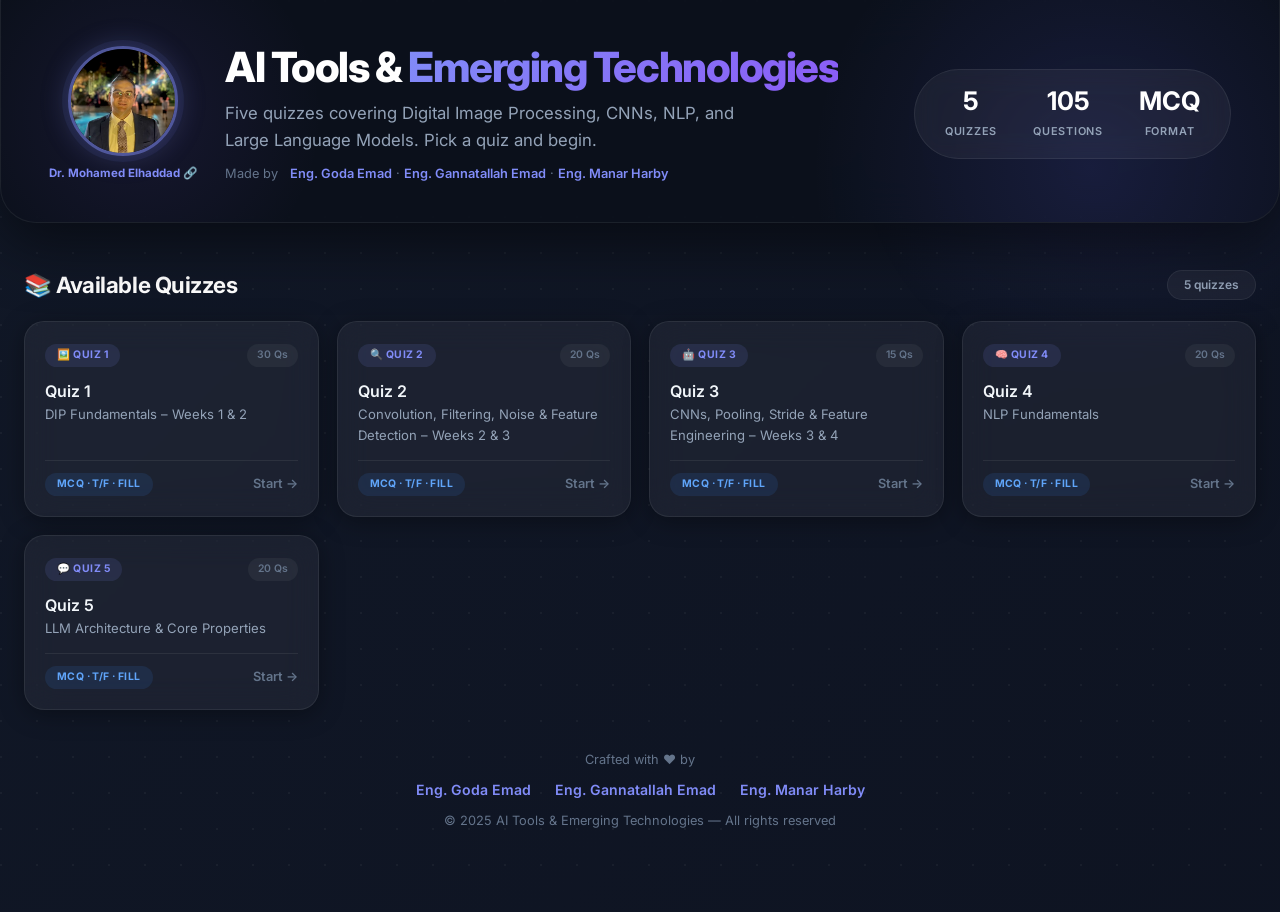
<file: index.html>
<!DOCTYPE html>
<html lang="en">
<head>
  <meta charset="UTF-8" />
  <meta name="viewport" content="width=device-width, initial-scale=1.0" />
  <title>AI Tools &amp; Emerging Technologies – Quiz Platform</title>
  <link rel="stylesheet" href="style.css" />
</head>
<body>
<div class="container">

  <!-- ===== HERO ===== -->
  <header class="hero">
    <div class="hero-content">
      <div class="hero-left-group">
        <div class="hero-doctor-wrap">
          <img src="doctor.png" alt="Dr. Mohamed Elhaddad" class="hero-doctor-img" />
          <a class="hero-doctor-name"
             href="https://www.linkedin.com/in/mohamed-elhaddad-62b4b6152/"
             target="_blank" rel="noopener">Dr. Mohamed Elhaddad 🔗</a>
        </div>
        <div class="hero-text">
          <h1>AI Tools &amp; <span class="highlight">Emerging Technologies</span></h1>
          <p>Five quizzes covering Digital Image Processing, CNNs, NLP, and Large Language Models. Pick a quiz and begin.</p>
          <!-- Team names in hero -->
          <p style="margin-top:10px; font-size:0.8rem; color:var(--text-muted);">
            Made by &nbsp;
            <span style="color:var(--accent); font-weight:600;">Eng. Goda Emad</span> ·
            <span style="color:var(--accent); font-weight:600;">Eng. Gannatallah Emad</span> ·
            <span style="color:var(--accent); font-weight:600;">Eng. Manar Harby</span>
          </p>
        </div>
      </div>
      <div class="hero-stats">
        <div class="stat">
          <span class="number">5</span>
          <span class="label">Quizzes</span>
        </div>
        <div class="stat">
          <span class="number" id="totalQuestionsDisplay">—</span>
          <span class="label">Questions</span>
        </div>
        <div class="stat">
          <span class="number">MCQ</span>
          <span class="label">Format</span>
        </div>
      </div>
    </div>
  </header>

  <!-- ===== QUIZ GRID ===== -->
  <main>
    <div class="section-header">
      <h2>📚 Available Quizzes</h2>
      <span class="badge-count">5 quizzes</span>
    </div>
    <div class="card-grid" id="quizGrid">
      <!-- Cards injected by script.js -->
    </div>
  </main>

  <!-- ===== FOOTER ===== -->
  <footer class="site-footer">
    <p>Crafted with ❤️ by</p>
    <div class="footer-team">
      <span class="footer-name">Eng. Goda Emad</span>
      <span class="footer-name">Eng. Gannatallah Emad</span>
      <span class="footer-name">Eng. Manar Harby</span>
    </div>
    <p style="margin-top:10px;">© 2025 AI Tools &amp; Emerging Technologies — All rights reserved</p>
  </footer>

</div><!-- /.container -->
<script src="script.js"></script>
</body>
</html>
</file>
<file: style.css>
/* ============================================================
   style.css – AI Tools & Emerging Technologies Quiz Platform
   Theme: dark glass-morphism with indigo/violet accent
   ============================================================ */

/* ── Google Fonts ── */
@import url('https://fonts.googleapis.com/css2?family=Inter:wght@300;400;500;600;700;800&family=JetBrains+Mono:wght@400;500&display=swap');

/* ── Design Tokens ── */
:root {
  --bg-base:           #0b0f1a;
  --bg-surface:        rgba(255,255,255,0.05);
  --bg-surface-hover:  rgba(255,255,255,0.09);
  --bg-surface-raised: rgba(255,255,255,0.08);

  --text-primary:   #f1f5f9;
  --text-secondary: #94a3b8;
  --text-muted:     #64748b;

  --border:        rgba(255,255,255,0.07);
  --border-accent: rgba(129,140,248,0.4);

  --accent:        #818cf8;
  --accent-deep:   #6366f1;
  --accent-violet: #8b5cf6;
  --gradient-accent:       linear-gradient(135deg, #818cf8 0%, #8b5cf6 100%);
  --gradient-accent-hover: linear-gradient(135deg, #6366f1 0%, #7c3aed 100%);

  --color-correct: #4ade80;
  --color-wrong:   #f87171;
  --color-warn:    #fbbf24;
  --gradient-correct: linear-gradient(135deg, #22c55e, #16a34a);
  --gradient-wrong:   linear-gradient(135deg, #ef4444, #dc2626);

  --shadow-card:  0 4px 24px rgba(0,0,0,0.35);
  --shadow-hover: 0 12px 40px rgba(0,0,0,0.5), 0 0 60px rgba(99,102,241,0.08);
  --shadow-glow:  0 0 0 3px rgba(129,140,248,0.25);

  --radius-lg:   20px;
  --radius-md:   14px;
  --radius-sm:   10px;
  --radius-pill: 999px;

  --ease:       cubic-bezier(0.4, 0, 0.2, 1);
  --duration:   0.22s;
  --transition: all var(--duration) var(--ease);
}

/* ── Reset ── */
*, *::before, *::after { margin:0; padding:0; box-sizing:border-box; }
html { scroll-behavior: smooth; }

body {
  font-family: 'Inter', -apple-system, BlinkMacSystemFont, sans-serif;
  color: var(--text-primary);
  line-height: 1.6;
  min-height: 100vh;
  padding: 0 24px 80px;
  overflow-x: hidden;
  position: relative;
  background: linear-gradient(-45deg, #080d18, #0f1729, #0d1220, #111827);
  background-size: 400% 400%;
  animation: bgDrift 24s ease infinite;
}

@keyframes bgDrift {
  0%   { background-position: 0% 50%; }
  50%  { background-position: 100% 50%; }
  100% { background-position: 0% 50%; }
}

body::before {
  content: '';
  position: fixed; inset: 0; z-index: 0;
  background-image: radial-gradient(circle at 1px 1px, rgba(255,255,255,0.045) 1px, transparent 0);
  background-size: 36px 36px;
  pointer-events: none;
}

body::after {
  content: '';
  position: fixed; top:-15%; right:-8%;
  width:540px; height:540px;
  background: radial-gradient(circle, rgba(99,102,241,0.1), transparent 68%);
  border-radius: 50%; z-index:0; pointer-events:none;
  animation: orbDrift 18s ease-in-out infinite alternate;
}

@keyframes orbDrift {
  0%   { transform: translate(0,0) scale(1); }
  100% { transform: translate(-50px,35px) scale(1.18); }
}

::-webkit-scrollbar { width: 5px; }
::-webkit-scrollbar-track { background: rgba(255,255,255,0.03); border-radius:99px; }
::-webkit-scrollbar-thumb { background: var(--gradient-accent); border-radius:99px; }

@media (prefers-reduced-motion: reduce) {
  *, *::before, *::after { animation:none !important; transition-duration:0.01ms !important; }
}

/* ── Layout ── */
.container        { max-width:1280px; margin:0 auto; position:relative; z-index:1; }
.container--narrow{ max-width:860px; }

/* ── Hero Doctor Photo ── */
.hero-doctor-wrap {
  display: flex;
  flex-direction: column;
  align-items: center;
  gap: 8px;
  flex-shrink: 0;
}

.hero-doctor-name {
  font-size: 0.72rem;
  font-weight: 700;
  color: var(--accent);
  text-decoration: none;
  text-align: center;
  white-space: nowrap;
  transition: color .2s;
}
.hero-doctor-name:hover { color: #a5b4fc; }

.hero-left-group {
  display: flex;
  align-items: center;
  gap: 28px;
  flex: 1;
}

.hero-doctor-img {
  width: 110px;
  height: 110px;
  min-width: 110px;
  min-height: 110px;
  max-width: 110px;
  max-height: 110px;
  border-radius: 50%;
  object-fit: cover;
  object-position: center top;
  border: 3px solid rgba(129,140,248,0.55);
  flex-shrink: 0;
  box-shadow: 0 0 28px rgba(129,140,248,0.25), 0 0 0 6px rgba(129,140,248,0.07);
}

/* ── Hero ── */
.hero {
  background: rgba(11,15,26,0.8);
  backdrop-filter: blur(24px);
  -webkit-backdrop-filter: blur(24px);
  border: 1px solid var(--border);
  border-top: none;
  border-radius: 0 0 36px 36px;
  padding: 44px 48px 38px;
  margin: 0 -24px 44px;
  position: relative; overflow: hidden;
  box-shadow: 0 20px 60px rgba(0,0,0,0.5);
}

.hero::before {
  content:''; position:absolute; top:-55%; right:-8%;
  width:580px; height:580px;
  background: radial-gradient(circle, rgba(99,102,241,0.14) 0%, transparent 68%);
  border-radius:50%; pointer-events:none;
  animation: heroGlow 9s ease-in-out infinite alternate;
}
.hero::after {
  content:''; position:absolute; bottom:-38%; left:-4%;
  width:380px; height:380px;
  background: radial-gradient(circle, rgba(139,92,246,0.09) 0%, transparent 68%);
  border-radius:50%; pointer-events:none;
  animation: heroGlow2 11s ease-in-out infinite alternate;
}
@keyframes heroGlow  { 0%{transform:translate(0,0) scale(1)} 100%{transform:translate(-28px,18px) scale(1.1)} }
@keyframes heroGlow2 { 0%{transform:translate(0,0) scale(1)} 100%{transform:translate(36px,-26px) scale(1.14)} }

.hero-content {
  position:relative; z-index:1;
  display:flex; align-items:center;
  justify-content:space-between;
  flex-wrap:wrap; gap:20px;
}

/* Home hero */
.hero-text h1 {
  font-size:2.6rem; font-weight:800;
  color:#fff; letter-spacing:-0.035em; line-height:1.15;
}
.hero-text h1 .highlight {
  background: var(--gradient-accent);
  -webkit-background-clip:text; -webkit-text-fill-color:transparent; background-clip:text;
}
.hero-text p {
  color:#94a3b8; font-size:1.05rem; margin-top:8px;
  max-width:540px; font-weight:400;
}

.hero-stats {
  display:flex; gap:36px;
  background:rgba(255,255,255,0.05); backdrop-filter:blur(12px);
  padding:16px 30px; border-radius:var(--radius-pill);
  border:1px solid var(--border); flex-shrink:0;
}
.hero-stats .stat { text-align:center; }
.hero-stats .stat .number {
  font-size:1.6rem; font-weight:700; color:#fff;
  display:block; line-height:1.2;
}
.hero-stats .stat .label {
  font-size:0.68rem; text-transform:uppercase;
  letter-spacing:0.07em; color:var(--text-secondary); font-weight:600;
}

/* Quiz hero */
.hero-left { display:flex; align-items:center; gap:14px; }

.back-btn {
  background:rgba(255,255,255,0.08); border:1px solid var(--border);
  color:#fff; width:42px; height:42px; border-radius:50%;
  display:flex; align-items:center; justify-content:center;
  font-size:1rem; cursor:pointer; transition:var(--transition);
  text-decoration:none; flex-shrink:0;
}
.back-btn:hover {
  background:rgba(255,255,255,0.15); border-color:var(--border-accent);
  transform:scale(1.07); box-shadow:var(--shadow-glow);
}

.hero-text h1.quiz-title {
  font-size:1.25rem; font-weight:700; letter-spacing:-0.02em;
}
.hero-text .subtitle {
  color:var(--text-secondary); font-size:0.78rem;
  font-weight:400; margin-top:2px;
}

.hero-right { display:flex; align-items:center; gap:8px; }

.hero-stat {
  text-align:center; background:rgba(255,255,255,0.05);
  border:1px solid var(--border); border-radius:var(--radius-md);
  padding:8px 16px; min-width:68px;
}
.hero-stat .number {
  font-size:1.25rem; font-weight:700; color:#fff;
  display:block; line-height:1.2;
}
.hero-stat .number.success { color:var(--color-correct); }
.hero-stat .number.danger  { color:var(--color-wrong); }
.hero-stat .label {
  font-size:0.58rem; text-transform:uppercase;
  letter-spacing:0.07em; color:var(--text-muted); font-weight:600;
}

/* ── Section headers (index) ── */
.section-header {
  display:flex; align-items:center; justify-content:space-between;
  margin-bottom:18px; flex-wrap:wrap; gap:10px;
}
.section-header h2 {
  font-size:1.4rem; font-weight:700; letter-spacing:-0.02em; color:#fff;
}
.badge-count {
  background:var(--bg-surface); border:1px solid var(--border);
  padding:4px 16px; border-radius:var(--radius-pill);
  font-size:0.75rem; font-weight:600; color:var(--text-secondary);
}
.section-divider {
  border:none; height:1px;
  background:linear-gradient(90deg,transparent,rgba(255,255,255,0.07),transparent);
  margin:40px 0 34px;
}

/* ── Home Cards ── */
.card-grid {
  display:grid;
  grid-template-columns:repeat(auto-fill,minmax(276px,1fr));
  gap:18px;
}

.week-card {
  background:var(--bg-surface); backdrop-filter:blur(16px);
  -webkit-backdrop-filter:blur(16px);
  border:1px solid var(--border); border-radius:var(--radius-lg);
  padding:22px 20px 20px; box-shadow:var(--shadow-card);
  transition:var(--transition); cursor:pointer;
  position:relative; display:flex; flex-direction:column; overflow:hidden;
}
.week-card::before {
  content:''; position:absolute; top:0; left:0; right:0; height:2px;
  background:var(--gradient-accent);
  transform:scaleX(0); transform-origin:left;
  transition:transform 0.3s var(--ease);
}
.week-card:hover::before { transform:scaleX(1); }
.week-card:hover {
  transform:translateY(-6px); background:var(--bg-surface-hover);
  border-color:var(--border-accent); box-shadow:var(--shadow-hover);
}
.week-card:active { transform:translateY(-2px) scale(0.99); }

.card-top {
  display:flex; align-items:center;
  justify-content:space-between; margin-bottom:10px;
}
.week-number {
  font-size:0.65rem; font-weight:700; text-transform:uppercase;
  letter-spacing:0.05em; color:var(--accent);
  background:rgba(129,140,248,0.12); padding:3px 12px;
  border-radius:var(--radius-pill);
}
.question-count {
  font-size:0.65rem; font-weight:600; color:var(--text-muted);
  background:rgba(255,255,255,0.05); padding:3px 10px;
  border-radius:var(--radius-pill);
}
.week-card h3 {
  font-size:1rem; font-weight:600; line-height:1.3;
  color:var(--text-primary); margin:4px 0 3px;
}
.card-subtitle {
  font-size:0.82rem; color:var(--text-secondary); flex:1;
  margin-bottom:14px;
  display:-webkit-box; -webkit-line-clamp:2;
  -webkit-box-orient:vertical; overflow:hidden;
}
.card-footer {
  display:flex; align-items:center; justify-content:space-between;
  padding-top:12px; border-top:1px solid var(--border); margin-top:auto;
}
.type-tag {
  font-size:0.65rem; font-weight:700; padding:3px 12px;
  border-radius:var(--radius-pill); text-transform:uppercase; letter-spacing:0.04em;
}
.type-tag.mcq  { background:rgba(59,130,246,0.12); color:#60a5fa; }
.type-tag.quiz { background:rgba(236,72,153,0.12); color:#f472b6; }
.start-arrow {
  font-size:0.8rem; color:var(--text-muted);
  display:flex; align-items:center; gap:5px;
  font-weight:600; transition:var(--transition);
}
.week-card:hover .start-arrow { color:var(--accent); transform:translateX(4px); }

/* ── Site Footer ── */
.site-footer {
  text-align:center; padding:40px 0 0;
  font-size:0.8rem; color:var(--text-muted);
  position:relative; z-index:1;
}
.footer-team {
  display:flex; flex-wrap:wrap;
  justify-content:center; gap:10px 24px; margin-top:8px;
}
.footer-name { font-size:.88rem; font-weight:600; color:var(--accent); }

/* ── Quiz Container ── */
.quiz-container {
  background:var(--bg-surface); backdrop-filter:blur(18px);
  -webkit-backdrop-filter:blur(18px);
  border:1px solid var(--border); border-radius:var(--radius-lg);
  box-shadow:var(--shadow-card); padding:28px 30px 24px; margin-bottom:20px;
}

/* Progress */
.progress-section { margin-bottom:22px; }
.progress-header {
  display:flex; justify-content:space-between;
  font-size:0.72rem; font-weight:600;
  color:var(--text-secondary); margin-bottom:6px;
}
.progress-track {
  width:100%; height:4px;
  background:rgba(255,255,255,0.08);
  border-radius:var(--radius-pill); overflow:hidden;
}
.progress-fill {
  height:100%; background:var(--gradient-accent);
  border-radius:var(--radius-pill);
  transition:width 0.4s var(--ease); width:0%;
  position:relative;
}
.progress-fill::after {
  content:''; position:absolute; top:0; right:0; bottom:0; width:40px;
  background:linear-gradient(90deg,transparent,rgba(255,255,255,0.3),transparent);
  animation:shimmer 1.6s ease infinite;
}
@keyframes shimmer {
  0%   { opacity:0; transform:translateX(-20px); }
  50%  { opacity:1; }
  100% { opacity:0; transform:translateX(20px); }
}

/* Question header */
.question-header {
  display:flex; align-items:center; justify-content:space-between;
  margin-bottom:12px; flex-wrap:wrap; gap:6px;
}
.q-number {
  font-size:0.65rem; font-weight:700; text-transform:uppercase;
  letter-spacing:0.05em; color:var(--accent);
  background:rgba(129,140,248,0.12); padding:3px 12px;
  border-radius:var(--radius-pill);
}
.q-status {
  font-size:0.7rem; font-weight:600;
  color:var(--text-muted); transition:var(--transition);
}
.q-status.answered { color:var(--color-correct); }

.question-text {
  font-size:1.08rem; font-weight:600; line-height:1.55;
  color:var(--text-primary); margin-bottom:20px;
}

/* ── Options ── */
.options-grid {
  display:flex; flex-direction:column; gap:9px; margin-bottom:18px;
}

.option-btn {
  display:flex; align-items:center; gap:12px;
  padding:13px 16px;
  background:rgba(255,255,255,0.04);
  border:1.5px solid var(--border);
  border-radius:var(--radius-md);
  cursor:pointer; transition:var(--transition);
  font-family:inherit; font-size:0.9rem;
  color:var(--text-primary); text-align:left; width:100%;
}
.option-btn:hover:not(.disabled) {
  background:rgba(255,255,255,0.08);
  border-color:var(--border-accent);
  transform:translateX(4px);
}
.option-btn:focus-visible { outline:none; box-shadow:var(--shadow-glow); }

.option-btn .letter {
  width:30px; height:30px; border-radius:50%;
  background:rgba(255,255,255,0.07);
  display:flex; align-items:center; justify-content:center;
  font-weight:700; font-size:0.68rem; color:var(--text-secondary);
  flex-shrink:0; transition:var(--transition);
  border:1px solid var(--border);
}
.option-btn.selected         { border-color:var(--accent); background:rgba(129,140,248,0.08); }
.option-btn.selected .letter { background:var(--accent); color:#fff; border-color:transparent; }
.option-btn.correct          { border-color:#22c55e; background:rgba(34,197,94,0.08); }
.option-btn.correct .letter  { background:#22c55e; color:#fff; border-color:transparent; }
.option-btn.wrong            { border-color:#ef4444; background:rgba(239,68,68,0.08); }
.option-btn.wrong .letter    { background:#ef4444; color:#fff; border-color:transparent; }
.option-btn.disabled         { cursor:default; }

.option-btn .check-mark {
  margin-left:auto; font-size:1.05rem; font-weight:700; flex-shrink:0;
}
.option-btn .check-mark.correct { color:var(--color-correct); }
.option-btn .check-mark.wrong   { color:var(--color-wrong); }

/* Fill input */
.fill-input {
  width:100%; padding:13px 16px;
  background:rgba(255,255,255,0.04);
  border:1.5px solid var(--border);
  border-radius:var(--radius-md);
  color:var(--text-primary); font-family:inherit;
  font-size:0.95rem; outline:none;
  transition:border-color var(--duration) var(--ease), box-shadow var(--duration) var(--ease);
}
.fill-input::placeholder { color:var(--text-muted); }
.fill-input:focus { border-color:var(--accent); box-shadow:var(--shadow-glow); }
.fill-input.correct { border-color:#22c55e; box-shadow:0 0 0 3px rgba(34,197,94,0.12); }
.fill-input.wrong   { border-color:#ef4444; box-shadow:0 0 0 3px rgba(239,68,68,0.12); }

/* ── Explanation ── */
.explanation-box {
  margin-top:14px; padding:14px 18px;
  border-radius:var(--radius-md);
  border-left:3px solid var(--accent);
  background:rgba(129,140,248,0.06); display:none;
}
.explanation-box.visible {
  display:block; animation:fadeUp 0.28s var(--ease);
}
@keyframes fadeUp {
  from { opacity:0; transform:translateY(-8px); }
  to   { opacity:1; transform:translateY(0); }
}
.exp-title {
  font-weight:700; font-size:0.78rem;
  display:flex; align-items:center; gap:6px;
  margin-bottom:6px; text-transform:uppercase; letter-spacing:0.04em;
}
.exp-title.correct    { color:var(--color-correct); }
.exp-title.wrong      { color:var(--color-wrong); }
.exp-title.unanswered { color:var(--color-warn); }
.exp-body { font-size:0.875rem; color:var(--text-secondary); line-height:1.65; }
.exp-body p + p { margin-top:4px; }
.exp-body strong { color:var(--text-primary); font-weight:600; }

/* ── Nav buttons ── */
.nav-section {
  display:flex; align-items:center; justify-content:space-between;
  margin-top:20px; padding-top:18px;
  border-top:1px solid var(--border);
  flex-wrap:wrap; gap:10px;
}
.nav-section.action-row {
  border-top:none; padding-top:4px; margin-top:4px;
}

.nav-btn {
  padding:9px 22px; border:none; border-radius:var(--radius-pill);
  font-family:inherit; font-weight:600; font-size:0.8rem;
  cursor:pointer; transition:var(--transition);
  display:inline-flex; align-items:center; gap:7px;
  background:var(--bg-surface-raised); color:var(--text-secondary);
  border:1px solid var(--border); text-decoration:none; white-space:nowrap;
}
.nav-btn:hover:not(:disabled) {
  background:var(--bg-surface-hover);
  border-color:rgba(255,255,255,0.15);
  color:var(--text-primary); transform:translateY(-1px);
}
.nav-btn:focus-visible { outline:none; box-shadow:var(--shadow-glow); }
.nav-btn:disabled { opacity:0.35; cursor:not-allowed; transform:none; }

.nav-btn.primary {
  background:var(--gradient-accent); color:#fff; border-color:transparent;
}
.nav-btn.primary:hover:not(:disabled) {
  background:var(--gradient-accent-hover);
  box-shadow:0 4px 16px rgba(99,102,241,0.35); color:#fff;
}
.nav-btn.success {
  background:var(--gradient-correct); color:#fff; border-color:transparent;
}
.nav-btn.success:hover:not(:disabled) {
  box-shadow:0 4px 16px rgba(34,197,94,0.3); color:#fff;
}
.nav-btn.danger {
  background:var(--gradient-wrong); color:#fff; border-color:transparent;
}
.nav-btn.danger:hover:not(:disabled) {
  box-shadow:0 4px 16px rgba(239,68,68,0.3); color:#fff;
}

.nav-counter {
  font-size:0.78rem; font-weight:700; color:var(--text-secondary);
  background:var(--bg-surface); border:1px solid var(--border);
  padding:5px 16px; border-radius:var(--radius-pill); white-space:nowrap;
}
.action-row .nav-btn { flex:1; justify-content:center; }

/* ── Jump Panel ── */
.jump-panel {
  display:flex; flex-wrap:wrap; gap:6px;
  padding:14px 16px;
  background:var(--bg-surface); border:1px solid var(--border);
  border-radius:var(--radius-md); margin-bottom:12px;
}
.jump-dot {
  width:28px; height:28px; border-radius:6px;
  border:1px solid var(--border);
  background:rgba(255,255,255,0.04);
  font-size:0.6rem; font-weight:700; color:var(--text-muted);
  cursor:pointer; display:flex; align-items:center; justify-content:center;
  transition:var(--transition); flex-shrink:0;
}
.jump-dot:hover   { background:var(--bg-surface-hover); color:var(--text-primary); border-color:var(--border-accent); }
.jump-dot.current { background:var(--gradient-accent); color:#fff; border-color:transparent; }
.jump-dot.done    { background:rgba(34,197,94,0.15); color:var(--color-correct); border-color:rgba(34,197,94,0.3); }
.jump-dot.correct { background:rgba(34,197,94,0.2); color:var(--color-correct); border-color:rgba(34,197,94,0.4); }
.jump-dot.wrong   { background:rgba(239,68,68,0.2); color:var(--color-wrong); border-color:rgba(239,68,68,0.4); }

/* ── Keyboard hint ── */
.kbd-hint {
  font-size:0.65rem; color:var(--text-muted); text-align:center;
  margin-top:10px; display:flex; align-items:center;
  justify-content:center; gap:6px; flex-wrap:wrap;
}
.kbd {
  display:inline-block; background:rgba(255,255,255,0.07);
  border:1px solid var(--border); border-radius:5px;
  padding:1px 6px; font-size:0.6rem; font-weight:700;
  color:var(--text-secondary); font-family:monospace;
}

/* ── Results ── */
.results-container { display:none; }
.results-container.visible {
  display:block; animation:fadeUp 0.35s var(--ease);
}
.results-card {
  background:var(--bg-surface); backdrop-filter:blur(18px);
  -webkit-backdrop-filter:blur(18px);
  border:1px solid var(--border); border-radius:var(--radius-lg);
  box-shadow:var(--shadow-card); padding:36px 28px; text-align:center;
}
.results-card .trophy {
  font-size:2.8rem; display:block; margin-bottom:10px;
  animation:trophyPop 0.5s var(--ease);
}
@keyframes trophyPop {
  0%   { transform:scale(0.5); opacity:0; }
  70%  { transform:scale(1.15); }
  100% { transform:scale(1); opacity:1; }
}
.big-score {
  font-size:3.2rem; font-weight:800; letter-spacing:-0.04em;
  line-height:1;
  background:var(--gradient-accent);
  -webkit-background-clip:text; -webkit-text-fill-color:transparent; background-clip:text;
  margin:6px 0 4px;
}
.big-score .score-fraction {
  font-size:1.4rem; font-weight:500;
  background:none; -webkit-text-fill-color:var(--text-muted); color:var(--text-muted);
}
.score-label {
  font-size:0.78rem; text-transform:uppercase;
  letter-spacing:0.07em; color:var(--text-muted); font-weight:600;
}
.results-percentage {
  font-size:1.05rem; font-weight:700;
  color:var(--text-secondary); margin:2px 0 20px;
}
.results-stats {
  display:flex; justify-content:center; gap:16px; margin-bottom:26px; flex-wrap:wrap;
}
.rstat {
  background:var(--bg-surface-raised); border:1px solid var(--border);
  border-radius:var(--radius-md); padding:14px 22px; min-width:90px; text-align:center;
}
.rnum { font-size:1.6rem; font-weight:800; display:block; line-height:1; margin-bottom:4px; }
.rnum.green  { color:var(--color-correct); }
.rnum.red    { color:var(--color-wrong); }
.rnum.yellow { color:var(--color-warn); }
.rlabel {
  font-size:0.68rem; color:var(--text-muted); font-weight:600;
  text-transform:uppercase; letter-spacing:0.05em;
}
.results-actions {
  display:flex; gap:10px; justify-content:center; flex-wrap:wrap;
}

/* ── Loading / Error ── */
.loading-state, .error-state {
  text-align:center; padding:60px 24px; color:var(--text-muted);
}
.error-state { color:#f87171; }

/* ══════════════════════════════════════════
   ── Matching Dropdown FIX ──
══════════════════════════════════════════ */
.match-select {
  width: 100%;
  padding: 10px 14px;
  background: #1e293b;
  border: 1.5px solid var(--border);
  border-radius: var(--radius-md);
  color: #f1f5f9;
  font-family: inherit;
  font-size: 0.88rem;
  outline: none;
  cursor: pointer;
  appearance: auto;
  transition: var(--transition);
}
.match-select:focus { border-color: var(--accent); box-shadow: var(--shadow-glow); }
.match-select:disabled { cursor: default; opacity: 0.85; }
.match-select option { background: #1e293b !important; color: #f1f5f9 !important; font-size: 0.88rem; }
.match-select option:disabled { color: #64748b !important; }
.match-select option:checked,
.match-select option:hover { background: #334155 !important; color: #f1f5f9 !important; }
.match-select.correct { border-color: #22c55e; background: #162a1e; color: #4ade80; }
.match-select.wrong   { border-color: #ef4444; background: #2a1616; color: #f87171; }

/* ── Responsive ── */
@media (max-width: 768px) {
  body { padding:0 14px 60px; }
  .hero { padding:24px 18px 20px; margin:0 -14px 28px; border-radius:0 0 24px 24px; }
  .hero-left-group { flex-direction:column; align-items:flex-start; gap:16px; }
  .hero-doctor-img { width:80px; height:80px; }
  .hero-content { flex-direction:column; align-items:flex-start; gap:16px; }
  .hero-text h1 { font-size:1.7rem; }
  .hero-right { width:100%; justify-content:space-around; }
  .hero-stat  { flex:1; }
  .card-grid  { grid-template-columns:1fr; }
  .quiz-container { padding:18px 16px 16px; }
  .question-text { font-size:0.97rem; }
  .option-btn { padding:11px 12px; font-size:0.85rem; gap:10px; }
  .option-btn .letter { width:26px; height:26px; font-size:0.62rem; }
  .nav-section { flex-direction:column; align-items:stretch; }
  .nav-btn { justify-content:center; padding:11px 16px; }
  .nav-counter { text-align:center; }
  .results-card { padding:28px 18px; }
  .big-score { font-size:2.6rem; }
  .jump-panel { gap:5px; }
  .jump-dot { width:26px; height:26px; font-size:0.55rem; }
}

@media (max-width: 480px) {
  .hero-text h1 { font-size:1.4rem; }
  .big-score { font-size:2.2rem; }
}
</file>
